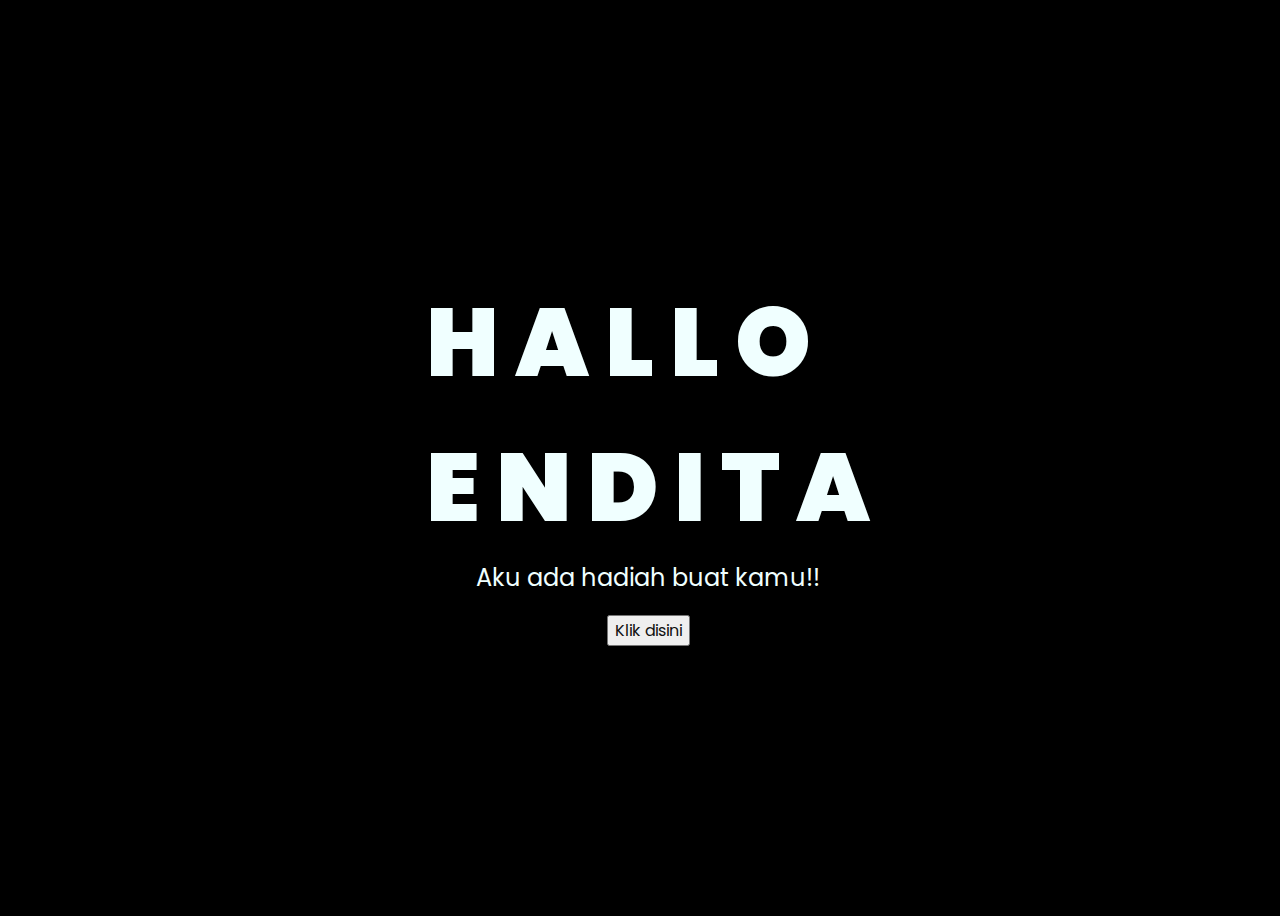
<file: index.html>
<!DOCTYPE html>
<html lang="en">
  <head>
    <meta charset="UTF-8" />
    <meta http-equiv="X-UA-Compatible" content="IE=edge" />
    <meta name="viewport" content="width=device-width, initial-scale=1.0" />
    <link rel="stylesheet" href="css/style.css" />
    <link rel="icon" href="img/flowers.png" type="image/x-icon" />
    <title>Flowers</title>
  </head>
  <body>
    <div class="greetings">
      <!-- silahkan menambah kata sesuai keinginan dengan <span>text...</span -->
      <span>H</span>
      <span>A</span>
      <span>L</span>
      <span>L</span>
      <span>O</span>
      <span> <br /></span>
      <span>E</span>
      <span>N</span>
      <span>D</span>
      <span>I</span>
      <span>T</span>
      <span>A</span>
    </div>
    <div class="description">
      <span>Aku ada hadiah buat kamu!!</span>
    </div>
    <div class="button">
      <button>
        <a href="flower.html">Klik disini</a>
      </button>
    </div>
  </body>

  <script>
    alert("Happy valentines day sayanggg!!!");
    alert("Hai sayanggggg enditaaaaa!!! Makasii udah nemenin hari hari akuu selamaa ini ya sayanggg... HIHIHI!!! JANGAN PERNAH BERUBAHH YA KAMUU TTP SAMA AKUU");
    alert("akuu bersyukurr banget punyaa kamuu sayangg, bener bener bersyukurr gausah banyak kata kata yang penting cinta nyata wkwk..");
    alert("sekali lagiii Happy valentines day sayangg...akuuu cinta kamu dari segalaa sisi hehe..intinyaa mudah mudahan kedepannya kita tetep bersama ya di valentine - valentine berikutnya...");
    alert("I LOVEEE YOUUUUUUUUUUUUUUUUUUUUUUUU");
  </script>
</html>
</file>
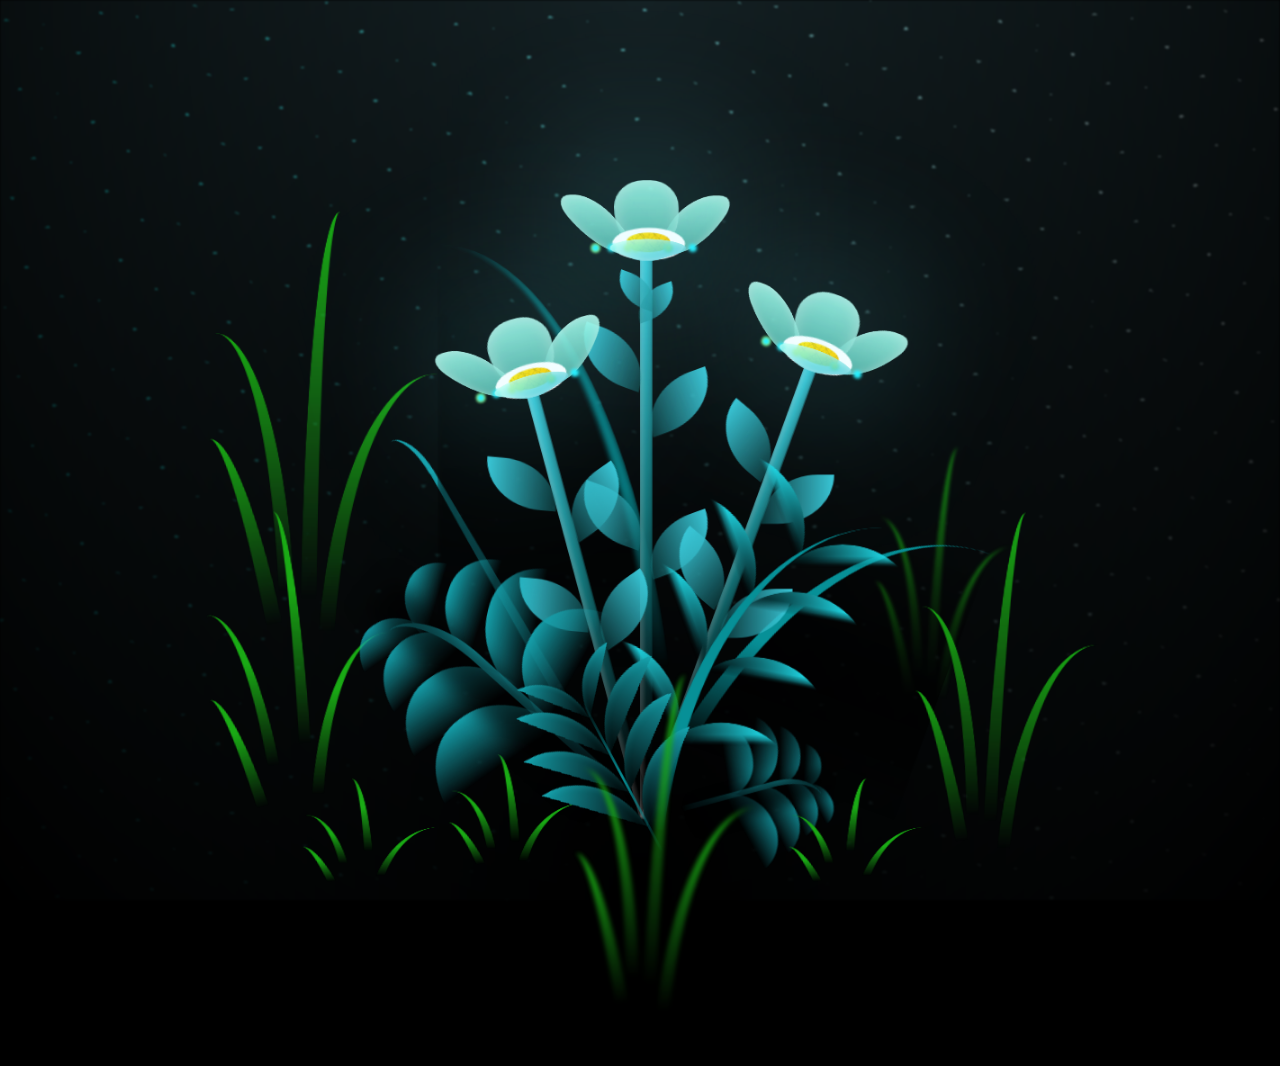
<file: flower.html>
<!DOCTYPE html>
<html lang="en">
  <head>
    <meta charset="UTF-8" />
    <meta http-equiv="X-UA-Compatible" content="IE=edge" />
    <meta name="viewport" content="width=device-width, initial-scale=1.0" />
    <link rel="stylesheet" href="css/main.css" />
    <link rel="icon" href="img/flowers.png" type="image/x-icon" />
    <title>flowers</title>
  </head>
  <body class="container">
    <!-- Pembuat code: https://codepen.io/mdusmanansari/pen/BamepLe -->
    <div class="night"></div>
    <div class="flowers">
      <div class="flower flower--1">
        <div class="flower__leafs flower__leafs--1">
          <div class="flower__leaf flower__leaf--1"></div>
          <div class="flower__leaf flower__leaf--2"></div>
          <div class="flower__leaf flower__leaf--3"></div>
          <div class="flower__leaf flower__leaf--4"></div>
          <div class="flower__white-circle"></div>

          <div class="flower__light flower__light--1"></div>
          <div class="flower__light flower__light--2"></div>
          <div class="flower__light flower__light--3"></div>
          <div class="flower__light flower__light--4"></div>
          <div class="flower__light flower__light--5"></div>
          <div class="flower__light flower__light--6"></div>
          <div class="flower__light flower__light--7"></div>
          <div class="flower__light flower__light--8"></div>
        </div>
        <div class="flower__line">
          <div class="flower__line__leaf flower__line__leaf--1"></div>
          <div class="flower__line__leaf flower__line__leaf--2"></div>
          <div class="flower__line__leaf flower__line__leaf--3"></div>
          <div class="flower__line__leaf flower__line__leaf--4"></div>
          <div class="flower__line__leaf flower__line__leaf--5"></div>
          <div class="flower__line__leaf flower__line__leaf--6"></div>
        </div>
      </div>

      <div class="flower flower--2">
        <div class="flower__leafs flower__leafs--2">
          <div class="flower__leaf flower__leaf--1"></div>
          <div class="flower__leaf flower__leaf--2"></div>
          <div class="flower__leaf flower__leaf--3"></div>
          <div class="flower__leaf flower__leaf--4"></div>
          <div class="flower__white-circle"></div>

          <div class="flower__light flower__light--1"></div>
          <div class="flower__light flower__light--2"></div>
          <div class="flower__light flower__light--3"></div>
          <div class="flower__light flower__light--4"></div>
          <div class="flower__light flower__light--5"></div>
          <div class="flower__light flower__light--6"></div>
          <div class="flower__light flower__light--7"></div>
          <div class="flower__light flower__light--8"></div>
        </div>
        <div class="flower__line">
          <div class="flower__line__leaf flower__line__leaf--1"></div>
          <div class="flower__line__leaf flower__line__leaf--2"></div>
          <div class="flower__line__leaf flower__line__leaf--3"></div>
          <div class="flower__line__leaf flower__line__leaf--4"></div>
        </div>
      </div>

      <div class="flower flower--3">
        <div class="flower__leafs flower__leafs--3">
          <div class="flower__leaf flower__leaf--1"></div>
          <div class="flower__leaf flower__leaf--2"></div>
          <div class="flower__leaf flower__leaf--3"></div>
          <div class="flower__leaf flower__leaf--4"></div>
          <div class="flower__white-circle"></div>

          <div class="flower__light flower__light--1"></div>
          <div class="flower__light flower__light--2"></div>
          <div class="flower__light flower__light--3"></div>
          <div class="flower__light flower__light--4"></div>
          <div class="flower__light flower__light--5"></div>
          <div class="flower__light flower__light--6"></div>
          <div class="flower__light flower__light--7"></div>
          <div class="flower__light flower__light--8"></div>
        </div>
        <div class="flower__line">
          <div class="flower__line__leaf flower__line__leaf--1"></div>
          <div class="flower__line__leaf flower__line__leaf--2"></div>
          <div class="flower__line__leaf flower__line__leaf--3"></div>
          <div class="flower__line__leaf flower__line__leaf--4"></div>
        </div>
      </div>

      <div class="grow-ans" style="--d: 1.2s">
        <div class="flower__g-long">
          <div class="flower__g-long__top"></div>
          <div class="flower__g-long__bottom"></div>
        </div>
      </div>

      <div class="growing-grass">
        <div class="flower__grass flower__grass--1">
          <div class="flower__grass--top"></div>
          <div class="flower__grass--bottom"></div>
          <div class="flower__grass__leaf flower__grass__leaf--1"></div>
          <div class="flower__grass__leaf flower__grass__leaf--2"></div>
          <div class="flower__grass__leaf flower__grass__leaf--3"></div>
          <div class="flower__grass__leaf flower__grass__leaf--4"></div>
          <div class="flower__grass__leaf flower__grass__leaf--5"></div>
          <div class="flower__grass__leaf flower__grass__leaf--6"></div>
          <div class="flower__grass__leaf flower__grass__leaf--7"></div>
          <div class="flower__grass__leaf flower__grass__leaf--8"></div>
          <div class="flower__grass__overlay"></div>
        </div>
      </div>

      <div class="growing-grass">
        <div class="flower__grass flower__grass--2">
          <div class="flower__grass--top"></div>
          <div class="flower__grass--bottom"></div>
          <div class="flower__grass__leaf flower__grass__leaf--1"></div>
          <div class="flower__grass__leaf flower__grass__leaf--2"></div>
          <div class="flower__grass__leaf flower__grass__leaf--3"></div>
          <div class="flower__grass__leaf flower__grass__leaf--4"></div>
          <div class="flower__grass__leaf flower__grass__leaf--5"></div>
          <div class="flower__grass__leaf flower__grass__leaf--6"></div>
          <div class="flower__grass__leaf flower__grass__leaf--7"></div>
          <div class="flower__grass__leaf flower__grass__leaf--8"></div>
          <div class="flower__grass__overlay"></div>
        </div>
      </div>

      <div class="grow-ans" style="--d: 2.4s">
        <div class="flower__g-right flower__g-right--1">
          <div class="leaf"></div>
        </div>
      </div>

      <div class="grow-ans" style="--d: 2.8s">
        <div class="flower__g-right flower__g-right--2">
          <div class="leaf"></div>
        </div>
      </div>

      <div class="grow-ans" style="--d: 2.8s">
        <div class="flower__g-front">
          <div class="flower__g-front__leaf-wrapper flower__g-front__leaf-wrapper--1">
            <div class="flower__g-front__leaf"></div>
          </div>
          <div class="flower__g-front__leaf-wrapper flower__g-front__leaf-wrapper--2">
            <div class="flower__g-front__leaf"></div>
          </div>
          <div class="flower__g-front__leaf-wrapper flower__g-front__leaf-wrapper--3">
            <div class="flower__g-front__leaf"></div>
          </div>
          <div class="flower__g-front__leaf-wrapper flower__g-front__leaf-wrapper--4">
            <div class="flower__g-front__leaf"></div>
          </div>
          <div class="flower__g-front__leaf-wrapper flower__g-front__leaf-wrapper--5">
            <div class="flower__g-front__leaf"></div>
          </div>
          <div class="flower__g-front__leaf-wrapper flower__g-front__leaf-wrapper--6">
            <div class="flower__g-front__leaf"></div>
          </div>
          <div class="flower__g-front__leaf-wrapper flower__g-front__leaf-wrapper--7">
            <div class="flower__g-front__leaf"></div>
          </div>
          <div class="flower__g-front__leaf-wrapper flower__g-front__leaf-wrapper--8">
            <div class="flower__g-front__leaf"></div>
          </div>
          <div class="flower__g-front__line"></div>
        </div>
      </div>

      <div class="grow-ans" style="--d: 3.2s">
        <div class="flower__g-fr">
          <div class="leaf"></div>
          <div class="flower__g-fr__leaf flower__g-fr__leaf--1"></div>
          <div class="flower__g-fr__leaf flower__g-fr__leaf--2"></div>
          <div class="flower__g-fr__leaf flower__g-fr__leaf--3"></div>
          <div class="flower__g-fr__leaf flower__g-fr__leaf--4"></div>
          <div class="flower__g-fr__leaf flower__g-fr__leaf--5"></div>
          <div class="flower__g-fr__leaf flower__g-fr__leaf--6"></div>
          <div class="flower__g-fr__leaf flower__g-fr__leaf--7"></div>
          <div class="flower__g-fr__leaf flower__g-fr__leaf--8"></div>
        </div>
      </div>

      <div class="long-g long-g--0">
        <div class="grow-ans" style="--d: 3s">
          <div class="leaf leaf--0"></div>
        </div>
        <div class="grow-ans" style="--d: 2.2s">
          <div class="leaf leaf--1"></div>
        </div>
        <div class="grow-ans" style="--d: 3.4s">
          <div class="leaf leaf--2"></div>
        </div>
        <div class="grow-ans" style="--d: 3.6s">
          <div class="leaf leaf--3"></div>
        </div>
      </div>

      <div class="long-g long-g--1">
        <div class="grow-ans" style="--d: 3.6s">
          <div class="leaf leaf--0"></div>
        </div>
        <div class="grow-ans" style="--d: 3.8s">
          <div class="leaf leaf--1"></div>
        </div>
        <div class="grow-ans" style="--d: 4s">
          <div class="leaf leaf--2"></div>
        </div>
        <div class="grow-ans" style="--d: 4.2s">
          <div class="leaf leaf--3"></div>
        </div>
      </div>

      <div class="long-g long-g--2">
        <div class="grow-ans" style="--d: 4s">
          <div class="leaf leaf--0"></div>
        </div>
        <div class="grow-ans" style="--d: 4.2s">
          <div class="leaf leaf--1"></div>
        </div>
        <div class="grow-ans" style="--d: 4.4s">
          <div class="leaf leaf--2"></div>
        </div>
        <div class="grow-ans" style="--d: 4.6s">
          <div class="leaf leaf--3"></div>
        </div>
      </div>

      <div class="long-g long-g--3">
        <div class="grow-ans" style="--d: 4s">
          <div class="leaf leaf--0"></div>
        </div>
        <div class="grow-ans" style="--d: 4.2s">
          <div class="leaf leaf--1"></div>
        </div>
        <div class="grow-ans" style="--d: 3s">
          <div class="leaf leaf--2"></div>
        </div>
        <div class="grow-ans" style="--d: 3.6s">
          <div class="leaf leaf--3"></div>
        </div>
      </div>

      <div class="long-g long-g--4">
        <div class="grow-ans" style="--d: 4s">
          <div class="leaf leaf--0"></div>
        </div>
        <div class="grow-ans" style="--d: 4.2s">
          <div class="leaf leaf--1"></div>
        </div>
        <div class="grow-ans" style="--d: 3s">
          <div class="leaf leaf--2"></div>
        </div>
        <div class="grow-ans" style="--d: 3.6s">
          <div class="leaf leaf--3"></div>
        </div>
      </div>

      <div class="long-g long-g--5">
        <div class="grow-ans" style="--d: 4s">
          <div class="leaf leaf--0"></div>
        </div>
        <div class="grow-ans" style="--d: 4.2s">
          <div class="leaf leaf--1"></div>
        </div>
        <div class="grow-ans" style="--d: 3s">
          <div class="leaf leaf--2"></div>
        </div>
        <div class="grow-ans" style="--d: 3.6s">
          <div class="leaf leaf--3"></div>
        </div>
      </div>

      <div class="long-g long-g--6">
        <div class="grow-ans" style="--d: 4.2s">
          <div class="leaf leaf--0"></div>
        </div>
        <div class="grow-ans" style="--d: 4.4s">
          <div class="leaf leaf--1"></div>
        </div>
        <div class="grow-ans" style="--d: 4.6s">
          <div class="leaf leaf--2"></div>
        </div>
        <div class="grow-ans" style="--d: 4.8s">
          <div class="leaf leaf--3"></div>
        </div>
      </div>

      <div class="long-g long-g--7">
        <div class="grow-ans" style="--d: 3s">
          <div class="leaf leaf--0"></div>
        </div>
        <div class="grow-ans" style="--d: 3.2s">
          <div class="leaf leaf--1"></div>
        </div>
        <div class="grow-ans" style="--d: 3.5s">
          <div class="leaf leaf--2"></div>
        </div>
        <div class="grow-ans" style="--d: 3.6s">
          <div class="leaf leaf--3"></div>
        </div>
      </div>
    </div>

    <script src="main.js"></script>
  </body>
</html>
</file>
<file: css/style.css>
@import url("https://fonts.googleapis.com/css2?family=Poppins:ital,wght@0,500;1,900&display=swap");
* {
  font-family: "Poppins", cursive;
}
body {
  color: azure;
  width: 100%;
  height: 100vh;
  display: flex;
  flex-direction: column;
  align-items: center;
  justify-content: center;
  background-color: black;
}
.greetings {
  font-size: 6rem;
  font-weight: 900;
}
.greetings > span {
  animation: glow 2.5s ease-in-out infinite;
}
@keyframes glow {
  0%,
  100% {
    color: #fff;
    text-shadow: 0 0 12px #39c6d6, 0 0 50px #39c6d6, 0 0 100px #39c6d6;
  }
  10%,
  90% {
    color: #111;
    text-shadow: none;
  }
}
.greetings > span:nth-child(2) {
  animation-delay: 0.2s;
}
.greetings > span:nth-child(3) {
  animation-delay: 0.4s;
}
.greetings > span:nth-child(4) {
  animation-delay: 0.6s;
}
.greetings > span:nth-child(5) {
  animation-delay: 0.8s;
}

.greetings > span:nth-child(7) {
  animation-delay: 1s;
}

.greetings > span:nth-child(8) {
  animation-delay: 1.2s;
}

.greetings > span:nth-child(9) {
  animation-delay: 1.4s;
}

.greetings > span:nth-child(10) {
  animation-delay: 1.6s;
}

.greetings > span:nth-child(11) {
  animation-delay: 1.8s;
}

.greetings > span:nth-child(12) {
  animation-delay: 2s;
}




.description {
  font-size: 1.5rem;
  margin-bottom: 20px;
}

.button a {
  text-decoration: none;
  font-size: 1rem;
  color: #111;
}

@media screen and (max-width: 574px) {
  .greetings {
    display: block;
    font-size: 3rem;
    font-weight: 500;
    text-align: center;
  }
  .description {
    font-size: 1rem;
  }

  .button a {
    font-size: 0.5rem;
  }
}
</file>
<file: css/main.css>
*,
*::after,
*::before {
  padding: 0;
  margin: 0;
  box-sizing: border-box;
}

:root {
  --dark-color: #000;
}

body {
  display: flex;
  align-items: flex-end;
  justify-content: center;
  min-height: 100vh;
  background-color: var(--dark-color);
  overflow: hidden;
  perspective: 1000px;
}

.night {
  position: fixed;
  left: 50%;
  top: 0;
  transform: translateX(-50%);
  width: 100%;
  height: 100%;
  filter: blur(0.1vmin);
  background-image: radial-gradient(ellipse at top, transparent 0%, var(--dark-color)), radial-gradient(ellipse at bottom, var(--dark-color), rgba(145, 233, 255, 0.2)), repeating-linear-gradient(220deg, rgb(0, 0, 0) 0px, rgb(0, 0, 0) 19px, transparent 19px, transparent 22px), repeating-linear-gradient(189deg, rgb(0, 0, 0) 0px, rgb(0, 0, 0) 19px, transparent 19px, transparent 22px), repeating-linear-gradient(148deg, rgb(0, 0, 0) 0px, rgb(0, 0, 0) 19px, transparent 19px, transparent 22px), linear-gradient(90deg, rgb(0, 255, 250), rgb(240, 240, 240));
}

.flowers {
  position: relative;
  transform: scale(0.9);
}

.flower {
  position: absolute;
  bottom: 10vmin;
  transform-origin: bottom center;
  z-index: 10;
  --fl-speed: 0.8s;
}
.flower--1 {
  -webkit-animation: moving-flower-1 4s linear infinite;
          animation: moving-flower-1 4s linear infinite;
}
.flower--1 .flower__line {
  height: 70vmin;
  -webkit-animation-delay: 0.3s;
          animation-delay: 0.3s;
}
.flower--1 .flower__line__leaf--1 {
  -webkit-animation: blooming-leaf-right var(--fl-speed) 1.6s backwards;
          animation: blooming-leaf-right var(--fl-speed) 1.6s backwards;
}
.flower--1 .flower__line__leaf--2 {
  -webkit-animation: blooming-leaf-right var(--fl-speed) 1.4s backwards;
          animation: blooming-leaf-right var(--fl-speed) 1.4s backwards;
}
.flower--1 .flower__line__leaf--3 {
  -webkit-animation: blooming-leaf-left var(--fl-speed) 1.2s backwards;
          animation: blooming-leaf-left var(--fl-speed) 1.2s backwards;
}
.flower--1 .flower__line__leaf--4 {
  -webkit-animation: blooming-leaf-left var(--fl-speed) 1s backwards;
          animation: blooming-leaf-left var(--fl-speed) 1s backwards;
}
.flower--1 .flower__line__leaf--5 {
  -webkit-animation: blooming-leaf-right var(--fl-speed) 1.8s backwards;
          animation: blooming-leaf-right var(--fl-speed) 1.8s backwards;
}
.flower--1 .flower__line__leaf--6 {
  -webkit-animation: blooming-leaf-left var(--fl-speed) 2s backwards;
          animation: blooming-leaf-left var(--fl-speed) 2s backwards;
}
.flower--2 {
  left: 50%;
  transform: rotate(20deg);
  -webkit-animation: moving-flower-2 4s linear infinite;
          animation: moving-flower-2 4s linear infinite;
}
.flower--2 .flower__line {
  height: 60vmin;
  -webkit-animation-delay: 0.6s;
          animation-delay: 0.6s;
}
.flower--2 .flower__line__leaf--1 {
  -webkit-animation: blooming-leaf-right var(--fl-speed) 1.9s backwards;
          animation: blooming-leaf-right var(--fl-speed) 1.9s backwards;
}
.flower--2 .flower__line__leaf--2 {
  -webkit-animation: blooming-leaf-right var(--fl-speed) 1.7s backwards;
          animation: blooming-leaf-right var(--fl-speed) 1.7s backwards;
}
.flower--2 .flower__line__leaf--3 {
  -webkit-animation: blooming-leaf-left var(--fl-speed) 1.5s backwards;
          animation: blooming-leaf-left var(--fl-speed) 1.5s backwards;
}
.flower--2 .flower__line__leaf--4 {
  -webkit-animation: blooming-leaf-left var(--fl-speed) 1.3s backwards;
          animation: blooming-leaf-left var(--fl-speed) 1.3s backwards;
}
.flower--3 {
  left: 50%;
  transform: rotate(-15deg);
  -webkit-animation: moving-flower-3 4s linear infinite;
          animation: moving-flower-3 4s linear infinite;
}
.flower--3 .flower__line {
  -webkit-animation-delay: 0.9s;
          animation-delay: 0.9s;
}
.flower--3 .flower__line__leaf--1 {
  -webkit-animation: blooming-leaf-right var(--fl-speed) 2.5s backwards;
          animation: blooming-leaf-right var(--fl-speed) 2.5s backwards;
}
.flower--3 .flower__line__leaf--2 {
  -webkit-animation: blooming-leaf-right var(--fl-speed) 2.3s backwards;
          animation: blooming-leaf-right var(--fl-speed) 2.3s backwards;
}
.flower--3 .flower__line__leaf--3 {
  -webkit-animation: blooming-leaf-left var(--fl-speed) 2.1s backwards;
          animation: blooming-leaf-left var(--fl-speed) 2.1s backwards;
}
.flower--3 .flower__line__leaf--4 {
  -webkit-animation: blooming-leaf-left var(--fl-speed) 1.9s backwards;
          animation: blooming-leaf-left var(--fl-speed) 1.9s backwards;
}
.flower__leafs {
  position: relative;
  -webkit-animation: blooming-flower 2s backwards;
          animation: blooming-flower 2s backwards;
}
.flower__leafs--1 {
  -webkit-animation-delay: 1.1s;
          animation-delay: 1.1s;
}
.flower__leafs--2 {
  -webkit-animation-delay: 1.4s;
          animation-delay: 1.4s;
}
.flower__leafs--3 {
  -webkit-animation-delay: 1.7s;
          animation-delay: 1.7s;
}
.flower__leafs::after {
  content: "";
  position: absolute;
  left: 0;
  top: 0;
  transform: translate(-50%, -100%);
  width: 8vmin;
  height: 8vmin;
  background-color: #6bf0ff;
  filter: blur(10vmin);
}
.flower__leaf {
  position: absolute;
  bottom: 0;
  left: 50%;
  width: 8vmin;
  height: 11vmin;
  border-radius: 51% 49% 47% 53%/44% 45% 55% 69%;
  background-color: #a7ffee;
  background-image: linear-gradient(to top, #54b8aa, #a7ffee);
  transform-origin: bottom center;
  opacity: 0.9;
  box-shadow: inset 0 0 2vmin rgba(255, 255, 255, 0.5);
}
.flower__leaf--1 {
  transform: translate(-10%, 1%) rotateY(40deg) rotateX(-50deg);
}
.flower__leaf--2 {
  transform: translate(-50%, -4%) rotateX(40deg);
}
.flower__leaf--3 {
  transform: translate(-90%, 0%) rotateY(45deg) rotateX(50deg);
}
.flower__leaf--4 {
  width: 8vmin;
  height: 8vmin;
  transform-origin: bottom left;
  border-radius: 4vmin 10vmin 4vmin 4vmin;
  transform: translate(0%, 18%) rotateX(70deg) rotate(-43deg);
  background-image: linear-gradient(to top, #39c6d6, #a7ffee);
  z-index: 1;
  opacity: 0.8;
}
.flower__white-circle {
  position: absolute;
  left: -3.5vmin;
  top: -3vmin;
  width: 9vmin;
  height: 4vmin;
  border-radius: 50%;
  background-color: #fff;
}
.flower__white-circle::after {
  content: "";
  position: absolute;
  left: 50%;
  top: 45%;
  transform: translate(-50%, -50%);
  width: 60%;
  height: 60%;
  border-radius: inherit;
  background-image: repeating-linear-gradient(135deg, rgba(0, 0, 0, 0.03) 0px, rgba(0, 0, 0, 0.03) 1px, transparent 1px, transparent 12px), repeating-linear-gradient(45deg, rgba(0, 0, 0, 0.03) 0px, rgba(0, 0, 0, 0.03) 1px, transparent 1px, transparent 12px), repeating-linear-gradient(67.5deg, rgba(0, 0, 0, 0.03) 0px, rgba(0, 0, 0, 0.03) 1px, transparent 1px, transparent 12px), repeating-linear-gradient(135deg, rgba(0, 0, 0, 0.03) 0px, rgba(0, 0, 0, 0.03) 1px, transparent 1px, transparent 12px), repeating-linear-gradient(45deg, rgba(0, 0, 0, 0.03) 0px, rgba(0, 0, 0, 0.03) 1px, transparent 1px, transparent 12px), repeating-linear-gradient(112.5deg, rgba(0, 0, 0, 0.03) 0px, rgba(0, 0, 0, 0.03) 1px, transparent 1px, transparent 12px), repeating-linear-gradient(112.5deg, rgba(0, 0, 0, 0.03) 0px, rgba(0, 0, 0, 0.03) 1px, transparent 1px, transparent 12px), repeating-linear-gradient(45deg, rgba(0, 0, 0, 0.03) 0px, rgba(0, 0, 0, 0.03) 1px, transparent 1px, transparent 12px), repeating-linear-gradient(22.5deg, rgba(0, 0, 0, 0.03) 0px, rgba(0, 0, 0, 0.03) 1px, transparent 1px, transparent 12px), repeating-linear-gradient(45deg, rgba(0, 0, 0, 0.03) 0px, rgba(0, 0, 0, 0.03) 1px, transparent 1px, transparent 12px), repeating-linear-gradient(22.5deg, rgba(0, 0, 0, 0.03) 0px, rgba(0, 0, 0, 0.03) 1px, transparent 1px, transparent 12px), repeating-linear-gradient(135deg, rgba(0, 0, 0, 0.03) 0px, rgba(0, 0, 0, 0.03) 1px, transparent 1px, transparent 12px), repeating-linear-gradient(157.5deg, rgba(0, 0, 0, 0.03) 0px, rgba(0, 0, 0, 0.03) 1px, transparent 1px, transparent 12px), repeating-linear-gradient(67.5deg, rgba(0, 0, 0, 0.03) 0px, rgba(0, 0, 0, 0.03) 1px, transparent 1px, transparent 12px), repeating-linear-gradient(67.5deg, rgba(0, 0, 0, 0.03) 0px, rgba(0, 0, 0, 0.03) 1px, transparent 1px, transparent 12px), linear-gradient(90deg, rgb(255, 235, 18), rgb(255, 206, 0));
}
.flower__line {
  height: 55vmin;
  width: 1.5vmin;
  background-image: linear-gradient(to left, rgba(0, 0, 0, 0.2), transparent, rgba(255, 255, 255, 0.2)), linear-gradient(to top, transparent 10%, #14757a, #39c6d6);
  box-shadow: inset 0 0 2px rgba(0, 0, 0, 0.5);
  -webkit-animation: grow-flower-tree 4s backwards;
          animation: grow-flower-tree 4s backwards;
}
.flower__line__leaf {
  --w: 7vmin;
  --h: calc(var(--w) + 2vmin);
  position: absolute;
  top: 20%;
  left: 90%;
  width: var(--w);
  height: var(--h);
  border-top-right-radius: var(--h);
  border-bottom-left-radius: var(--h);
  background-image: linear-gradient(to top, rgba(20, 117, 122, 0.4), #39c6d6);
}
.flower__line__leaf--1 {
  transform: rotate(70deg) rotateY(30deg);
}
.flower__line__leaf--2 {
  top: 45%;
  transform: rotate(70deg) rotateY(30deg);
}
.flower__line__leaf--3, .flower__line__leaf--4, .flower__line__leaf--6 {
  border-top-right-radius: 0;
  border-bottom-left-radius: 0;
  border-top-left-radius: var(--h);
  border-bottom-right-radius: var(--h);
  left: -460%;
  top: 12%;
  transform: rotate(-70deg) rotateY(30deg);
}
.flower__line__leaf--4 {
  top: 40%;
}
.flower__line__leaf--5 {
  top: 0;
  transform-origin: left;
  transform: rotate(70deg) rotateY(30deg) scale(0.6);
}
.flower__line__leaf--6 {
  top: -2%;
  left: -450%;
  transform-origin: right;
  transform: rotate(-70deg) rotateY(30deg) scale(0.6);
}
.flower__light {
  position: absolute;
  bottom: 0vmin;
  width: 1vmin;
  height: 1vmin;
  background-color: rgb(255, 251, 0);
  border-radius: 50%;
  filter: blur(0.2vmin);
  -webkit-animation: light-ans 4s linear infinite backwards;
          animation: light-ans 4s linear infinite backwards;
}
.flower__light:nth-child(odd) {
  background-color: #23f0ff;
}
.flower__light--1 {
  left: -2vmin;
  -webkit-animation-delay: 1s;
          animation-delay: 1s;
}
.flower__light--2 {
  left: 3vmin;
  -webkit-animation-delay: 0.5s;
          animation-delay: 0.5s;
}
.flower__light--3 {
  left: -6vmin;
  -webkit-animation-delay: 0.3s;
          animation-delay: 0.3s;
}
.flower__light--4 {
  left: 6vmin;
  -webkit-animation-delay: 0.9s;
          animation-delay: 0.9s;
}
.flower__light--5 {
  left: -1vmin;
  -webkit-animation-delay: 1.5s;
          animation-delay: 1.5s;
}
.flower__light--6 {
  left: -4vmin;
  -webkit-animation-delay: 3s;
          animation-delay: 3s;
}
.flower__light--7 {
  left: 3vmin;
  -webkit-animation-delay: 2s;
          animation-delay: 2s;
}
.flower__light--8 {
  left: -6vmin;
  -webkit-animation-delay: 3.5s;
          animation-delay: 3.5s;
}
.flower__grass {
  --c: #159faa;
  --line-w: 1.5vmin;
  position: absolute;
  bottom: 12vmin;
  left: -7vmin;
  display: flex;
  flex-direction: column;
  align-items: flex-end;
  z-index: 20;
  transform-origin: bottom center;
  transform: rotate(-48deg) rotateY(40deg);
}
.flower__grass--1 {
  -webkit-animation: moving-grass 2s linear infinite;
          animation: moving-grass 2s linear infinite;
}
.flower__grass--2 {
  left: 2vmin;
  bottom: 10vmin;
  transform: scale(0.5) rotate(75deg) rotateX(10deg) rotateY(-200deg);
  opacity: 0.8;
  z-index: 0;
  -webkit-animation: moving-grass--2 1.5s linear infinite;
          animation: moving-grass--2 1.5s linear infinite;
}
.flower__grass--top {
  width: 7vmin;
  height: 10vmin;
  border-top-right-radius: 100%;
  border-right: var(--line-w) solid var(--c);
  transform-origin: bottom center;
  transform: rotate(-2deg);
}
.flower__grass--bottom {
  margin-top: -2px;
  width: var(--line-w);
  height: 25vmin;
  background-image: linear-gradient(to top, transparent, var(--c));
}
.flower__grass__leaf {
  --size: 10vmin;
  position: absolute;
  width: calc(var(--size) * 2.1);
  height: var(--size);
  border-top-left-radius: var(--size);
  border-top-right-radius: var(--size);
  background-image: linear-gradient(to top, transparent, transparent 30%, var(--c));
  z-index: 100;
}
.flower__grass__leaf--1 {
  top: -6%;
  left: 30%;
  --size: 6vmin;
  transform: rotate(-20deg);
  -webkit-animation: growing-grass-ans--1 2s 2.6s backwards;
          animation: growing-grass-ans--1 2s 2.6s backwards;
}
@-webkit-keyframes growing-grass-ans--1 {
  0% {
    transform-origin: bottom left;
    transform: rotate(-20deg) scale(0);
  }
}
@keyframes growing-grass-ans--1 {
  0% {
    transform-origin: bottom left;
    transform: rotate(-20deg) scale(0);
  }
}
.flower__grass__leaf--2 {
  top: -5%;
  left: -110%;
  --size: 6vmin;
  transform: rotate(10deg);
  -webkit-animation: growing-grass-ans--2 2s 2.4s linear backwards;
          animation: growing-grass-ans--2 2s 2.4s linear backwards;
}
@-webkit-keyframes growing-grass-ans--2 {
  0% {
    transform-origin: bottom right;
    transform: rotate(10deg) scale(0);
  }
}
@keyframes growing-grass-ans--2 {
  0% {
    transform-origin: bottom right;
    transform: rotate(10deg) scale(0);
  }
}
.flower__grass__leaf--3 {
  top: 5%;
  left: 60%;
  --size: 8vmin;
  transform: rotate(-18deg) rotateX(-20deg);
  -webkit-animation: growing-grass-ans--3 2s 2.2s linear backwards;
          animation: growing-grass-ans--3 2s 2.2s linear backwards;
}
@-webkit-keyframes growing-grass-ans--3 {
  0% {
    transform-origin: bottom left;
    transform: rotate(-18deg) rotateX(-20deg) scale(0);
  }
}
@keyframes growing-grass-ans--3 {
  0% {
    transform-origin: bottom left;
    transform: rotate(-18deg) rotateX(-20deg) scale(0);
  }
}
.flower__grass__leaf--4 {
  top: 6%;
  left: -135%;
  --size: 8vmin;
  transform: rotate(2deg);
  -webkit-animation: growing-grass-ans--4 2s 2s linear backwards;
          animation: growing-grass-ans--4 2s 2s linear backwards;
}
@-webkit-keyframes growing-grass-ans--4 {
  0% {
    transform-origin: bottom right;
    transform: rotate(2deg) scale(0);
  }
}
@keyframes growing-grass-ans--4 {
  0% {
    transform-origin: bottom right;
    transform: rotate(2deg) scale(0);
  }
}
.flower__grass__leaf--5 {
  top: 20%;
  left: 60%;
  --size: 10vmin;
  transform: rotate(-24deg) rotateX(-20deg);
  -webkit-animation: growing-grass-ans--5 2s 1.8s linear backwards;
          animation: growing-grass-ans--5 2s 1.8s linear backwards;
}
@-webkit-keyframes growing-grass-ans--5 {
  0% {
    transform-origin: bottom left;
    transform: rotate(-24deg) rotateX(-20deg) scale(0);
  }
}
@keyframes growing-grass-ans--5 {
  0% {
    transform-origin: bottom left;
    transform: rotate(-24deg) rotateX(-20deg) scale(0);
  }
}
.flower__grass__leaf--6 {
  top: 22%;
  left: -180%;
  --size: 10vmin;
  transform: rotate(10deg);
  -webkit-animation: growing-grass-ans--6 2s 1.6s linear backwards;
          animation: growing-grass-ans--6 2s 1.6s linear backwards;
}
@-webkit-keyframes growing-grass-ans--6 {
  0% {
    transform-origin: bottom right;
    transform: rotate(10deg) scale(0);
  }
}
@keyframes growing-grass-ans--6 {
  0% {
    transform-origin: bottom right;
    transform: rotate(10deg) scale(0);
  }
}
.flower__grass__leaf--7 {
  top: 39%;
  left: 70%;
  --size: 10vmin;
  transform: rotate(-10deg);
  -webkit-animation: growing-grass-ans--7 2s 1.4s linear backwards;
          animation: growing-grass-ans--7 2s 1.4s linear backwards;
}
@-webkit-keyframes growing-grass-ans--7 {
  0% {
    transform-origin: bottom left;
    transform: rotate(-10deg) scale(0);
  }
}
@keyframes growing-grass-ans--7 {
  0% {
    transform-origin: bottom left;
    transform: rotate(-10deg) scale(0);
  }
}
.flower__grass__leaf--8 {
  top: 40%;
  left: -215%;
  --size: 11vmin;
  transform: rotate(10deg);
  -webkit-animation: growing-grass-ans--8 2s 1.2s linear backwards;
          animation: growing-grass-ans--8 2s 1.2s linear backwards;
}
@-webkit-keyframes growing-grass-ans--8 {
  0% {
    transform-origin: bottom right;
    transform: rotate(10deg) scale(0);
  }
}
@keyframes growing-grass-ans--8 {
  0% {
    transform-origin: bottom right;
    transform: rotate(10deg) scale(0);
  }
}
.flower__grass__overlay {
  position: absolute;
  top: -10%;
  right: 0%;
  width: 100%;
  height: 100%;
  background-color: rgba(0, 0, 0, 0.6);
  filter: blur(1.5vmin);
  z-index: 100;
}
.flower__g-long {
  --w: 2vmin;
  --h: 6vmin;
  --c: #159faa;
  position: absolute;
  bottom: 10vmin;
  left: -3vmin;
  transform-origin: bottom center;
  transform: rotate(-30deg) rotateY(-20deg);
  display: flex;
  flex-direction: column;
  align-items: flex-end;
  -webkit-animation: flower-g-long-ans 3s linear infinite;
          animation: flower-g-long-ans 3s linear infinite;
}
@-webkit-keyframes flower-g-long-ans {
  0%, 100% {
    transform: rotate(-30deg) rotateY(-20deg);
  }
  50% {
    transform: rotate(-32deg) rotateY(-20deg);
  }
}
@keyframes flower-g-long-ans {
  0%, 100% {
    transform: rotate(-30deg) rotateY(-20deg);
  }
  50% {
    transform: rotate(-32deg) rotateY(-20deg);
  }
}
.flower__g-long__top {
  top: calc(var(--h) * -1);
  width: calc(var(--w) + 1vmin);
  height: var(--h);
  border-top-right-radius: 100%;
  border-right: 0.7vmin solid var(--c);
  transform: translate(-0.7vmin, 1vmin);
}
.flower__g-long__bottom {
  width: var(--w);
  height: 50vmin;
  transform-origin: bottom center;
  background-image: linear-gradient(to top, transparent 30%, var(--c));
  box-shadow: inset 0 0 2px rgba(0, 0, 0, 0.5);
  -webkit-clip-path: polygon(35% 0, 65% 1%, 100% 100%, 0% 100%);
          clip-path: polygon(35% 0, 65% 1%, 100% 100%, 0% 100%);
}
.flower__g-right {
  position: absolute;
  bottom: 6vmin;
  left: -2vmin;
  transform-origin: bottom left;
  transform: rotate(20deg);
}
.flower__g-right .leaf {
  width: 30vmin;
  height: 50vmin;
  border-top-left-radius: 100%;
  border-left: 2vmin solid #079097;
  background-image: linear-gradient(to bottom, transparent, var(--dark-color) 60%);
  -webkit-mask-image: linear-gradient(to top, transparent 30%, #079097 60%);
}
.flower__g-right--1 {
  -webkit-animation: flower-g-right-ans 2.5s linear infinite;
          animation: flower-g-right-ans 2.5s linear infinite;
}
.flower__g-right--2 {
  left: 5vmin;
  transform: rotateY(-180deg);
  -webkit-animation: flower-g-right-ans--2 3s linear infinite;
          animation: flower-g-right-ans--2 3s linear infinite;
}
.flower__g-right--2 .leaf {
  height: 75vmin;
  filter: blur(0.3vmin);
  opacity: 0.8;
}
@-webkit-keyframes flower-g-right-ans {
  0%, 100% {
    transform: rotate(20deg);
  }
  50% {
    transform: rotate(24deg) rotateX(-20deg);
  }
}
@keyframes flower-g-right-ans {
  0%, 100% {
    transform: rotate(20deg);
  }
  50% {
    transform: rotate(24deg) rotateX(-20deg);
  }
}
@-webkit-keyframes flower-g-right-ans--2 {
  0%, 100% {
    transform: rotateY(-180deg) rotate(0deg) rotateX(-20deg);
  }
  50% {
    transform: rotateY(-180deg) rotate(6deg) rotateX(-20deg);
  }
}
@keyframes flower-g-right-ans--2 {
  0%, 100% {
    transform: rotateY(-180deg) rotate(0deg) rotateX(-20deg);
  }
  50% {
    transform: rotateY(-180deg) rotate(6deg) rotateX(-20deg);
  }
}
.flower__g-front {
  position: absolute;
  bottom: 6vmin;
  left: 2.5vmin;
  z-index: 100;
  transform-origin: bottom center;
  transform: rotate(-28deg) rotateY(30deg) scale(1.04);
  -webkit-animation: flower__g-front-ans 2s linear infinite;
          animation: flower__g-front-ans 2s linear infinite;
}
@-webkit-keyframes flower__g-front-ans {
  0%, 100% {
    transform: rotate(-28deg) rotateY(30deg) scale(1.04);
  }
  50% {
    transform: rotate(-35deg) rotateY(40deg) scale(1.04);
  }
}
@keyframes flower__g-front-ans {
  0%, 100% {
    transform: rotate(-28deg) rotateY(30deg) scale(1.04);
  }
  50% {
    transform: rotate(-35deg) rotateY(40deg) scale(1.04);
  }
}
.flower__g-front__line {
  width: 0.3vmin;
  height: 20vmin;
  background-image: linear-gradient(to top, transparent, #079097, transparent 100%);
  position: relative;
}
.flower__g-front__leaf-wrapper {
  position: absolute;
  top: 0;
  left: 0;
  transform-origin: bottom left;
  transform: rotate(10deg);
}
.flower__g-front__leaf-wrapper:nth-child(even) {
  left: 0vmin;
  transform: rotateY(-180deg) rotate(5deg);
  -webkit-animation: flower__g-front__leaf-left-ans 1s ease-in backwards;
          animation: flower__g-front__leaf-left-ans 1s ease-in backwards;
}
.flower__g-front__leaf-wrapper:nth-child(odd) {
  -webkit-animation: flower__g-front__leaf-ans 1s ease-in backwards;
          animation: flower__g-front__leaf-ans 1s ease-in backwards;
}
.flower__g-front__leaf-wrapper--1 {
  top: -8vmin;
  transform: scale(0.7);
  -webkit-animation: flower__g-front__leaf-ans 1s 5.5s ease-in backwards !important;
          animation: flower__g-front__leaf-ans 1s 5.5s ease-in backwards !important;
}
.flower__g-front__leaf-wrapper--2 {
  top: -8vmin;
  transform: rotateY(-180deg) scale(0.7) !important;
  -webkit-animation: flower__g-front__leaf-left-ans-2 1s 4.6s ease-in backwards !important;
          animation: flower__g-front__leaf-left-ans-2 1s 4.6s ease-in backwards !important;
}
.flower__g-front__leaf-wrapper--3 {
  top: -3vmin;
  -webkit-animation: flower__g-front__leaf-ans 1s 4.6s ease-in backwards;
          animation: flower__g-front__leaf-ans 1s 4.6s ease-in backwards;
}
.flower__g-front__leaf-wrapper--4 {
  top: -3vmin;
  transform: rotateY(-180deg) scale(0.9) !important;
  -webkit-animation: flower__g-front__leaf-left-ans-2 1s 4.6s ease-in backwards !important;
          animation: flower__g-front__leaf-left-ans-2 1s 4.6s ease-in backwards !important;
}
@-webkit-keyframes flower__g-front__leaf-left-ans-2 {
  0% {
    transform: rotateY(-180deg) scale(0);
  }
}
@keyframes flower__g-front__leaf-left-ans-2 {
  0% {
    transform: rotateY(-180deg) scale(0);
  }
}
.flower__g-front__leaf-wrapper--5, .flower__g-front__leaf-wrapper--6 {
  top: 2vmin;
}
.flower__g-front__leaf-wrapper--7, .flower__g-front__leaf-wrapper--8 {
  top: 6.5vmin;
}
.flower__g-front__leaf-wrapper--2 {
  -webkit-animation-delay: 5.2s !important;
          animation-delay: 5.2s !important;
}
.flower__g-front__leaf-wrapper--3 {
  -webkit-animation-delay: 4.9s !important;
          animation-delay: 4.9s !important;
}
.flower__g-front__leaf-wrapper--5 {
  -webkit-animation-delay: 4.3s !important;
          animation-delay: 4.3s !important;
}
.flower__g-front__leaf-wrapper--6 {
  -webkit-animation-delay: 4.1s !important;
          animation-delay: 4.1s !important;
}
.flower__g-front__leaf-wrapper--7 {
  -webkit-animation-delay: 3.8s !important;
          animation-delay: 3.8s !important;
}
.flower__g-front__leaf-wrapper--8 {
  -webkit-animation-delay: 3.5s !important;
          animation-delay: 3.5s !important;
}
@-webkit-keyframes flower__g-front__leaf-ans {
  0% {
    transform: rotate(10deg) scale(0);
  }
}
@keyframes flower__g-front__leaf-ans {
  0% {
    transform: rotate(10deg) scale(0);
  }
}
@-webkit-keyframes flower__g-front__leaf-left-ans {
  0% {
    transform: rotateY(-180deg) rotate(5deg) scale(0);
  }
}
@keyframes flower__g-front__leaf-left-ans {
  0% {
    transform: rotateY(-180deg) rotate(5deg) scale(0);
  }
}
.flower__g-front__leaf {
  width: 10vmin;
  height: 10vmin;
  border-radius: 100% 0% 0% 100%/100% 100% 0% 0%;
  box-shadow: inset 0 2px 1vmin hsla(184deg, 97%, 58%, 0.2);
  background-image: linear-gradient(to bottom left, transparent, var(--dark-color)), linear-gradient(to bottom right, #159faa 50%, transparent 50%, transparent);
  -webkit-mask-image: linear-gradient(to bottom right, #159faa 50%, transparent 50%, transparent);
  mask-image: linear-gradient(to bottom right, #159faa 50%, transparent 50%, transparent);
}
.flower__g-fr {
  position: absolute;
  bottom: -4vmin;
  left: vmin;
  transform-origin: bottom left;
  z-index: 10;
  -webkit-animation: flower__g-fr-ans 2s linear infinite;
          animation: flower__g-fr-ans 2s linear infinite;
}
@-webkit-keyframes flower__g-fr-ans {
  0%, 100% {
    transform: rotate(2deg);
  }
  50% {
    transform: rotate(4deg);
  }
}
@keyframes flower__g-fr-ans {
  0%, 100% {
    transform: rotate(2deg);
  }
  50% {
    transform: rotate(4deg);
  }
}
.flower__g-fr .leaf {
  width: 30vmin;
  height: 50vmin;
  border-top-left-radius: 100%;
  border-left: 2vmin solid #079097;
  -webkit-mask-image: linear-gradient(to top, transparent 25%, #079097 50%);
  position: relative;
  z-index: 1;
}
.flower__g-fr__leaf {
  position: absolute;
  top: 0;
  left: 0;
  width: 10vmin;
  height: 10vmin;
  border-radius: 100% 0% 0% 100%/100% 100% 0% 0%;
  box-shadow: inset 0 2px 1vmin hsla(184deg, 97%, 58%, 0.2);
  background-image: linear-gradient(to bottom left, transparent, var(--dark-color) 98%), linear-gradient(to bottom right, #23f0ff 45%, transparent 50%, transparent);
  -webkit-mask-image: linear-gradient(135deg, #159faa 40%, transparent 50%, transparent);
}
.flower__g-fr__leaf--1 {
  left: 20vmin;
  transform: rotate(45deg);
  -webkit-animation: flower__g-fr-leaft-ans-1 0.5s 5.2s linear backwards;
          animation: flower__g-fr-leaft-ans-1 0.5s 5.2s linear backwards;
}
@-webkit-keyframes flower__g-fr-leaft-ans-1 {
  0% {
    transform-origin: left;
    transform: rotate(45deg) scale(0);
  }
}
@keyframes flower__g-fr-leaft-ans-1 {
  0% {
    transform-origin: left;
    transform: rotate(45deg) scale(0);
  }
}
.flower__g-fr__leaf--2 {
  left: 12vmin;
  top: -7vmin;
  transform: rotate(25deg) rotateY(-180deg);
  -webkit-animation: flower__g-fr-leaft-ans-6 0.5s 5s linear backwards;
          animation: flower__g-fr-leaft-ans-6 0.5s 5s linear backwards;
}
.flower__g-fr__leaf--3 {
  left: 15vmin;
  top: 6vmin;
  transform: rotate(55deg);
  -webkit-animation: flower__g-fr-leaft-ans-5 0.5s 4.8s linear backwards;
          animation: flower__g-fr-leaft-ans-5 0.5s 4.8s linear backwards;
}
.flower__g-fr__leaf--4 {
  left: 6vmin;
  top: -2vmin;
  transform: rotate(25deg) rotateY(-180deg);
  -webkit-animation: flower__g-fr-leaft-ans-6 0.5s 4.6s linear backwards;
          animation: flower__g-fr-leaft-ans-6 0.5s 4.6s linear backwards;
}
.flower__g-fr__leaf--5 {
  left: 10vmin;
  top: 14vmin;
  transform: rotate(55deg);
  -webkit-animation: flower__g-fr-leaft-ans-5 0.5s 4.4s linear backwards;
          animation: flower__g-fr-leaft-ans-5 0.5s 4.4s linear backwards;
}
@-webkit-keyframes flower__g-fr-leaft-ans-5 {
  0% {
    transform-origin: left;
    transform: rotate(55deg) scale(0);
  }
}
@keyframes flower__g-fr-leaft-ans-5 {
  0% {
    transform-origin: left;
    transform: rotate(55deg) scale(0);
  }
}
.flower__g-fr__leaf--6 {
  left: 0vmin;
  top: 6vmin;
  transform: rotate(25deg) rotateY(-180deg);
  -webkit-animation: flower__g-fr-leaft-ans-6 0.5s 4.2s linear backwards;
          animation: flower__g-fr-leaft-ans-6 0.5s 4.2s linear backwards;
}
@-webkit-keyframes flower__g-fr-leaft-ans-6 {
  0% {
    transform-origin: right;
    transform: rotate(25deg) rotateY(-180deg) scale(0);
  }
}
@keyframes flower__g-fr-leaft-ans-6 {
  0% {
    transform-origin: right;
    transform: rotate(25deg) rotateY(-180deg) scale(0);
  }
}
.flower__g-fr__leaf--7 {
  left: 5vmin;
  top: 22vmin;
  transform: rotate(45deg);
  -webkit-animation: flower__g-fr-leaft-ans-7 0.5s 4s linear backwards;
          animation: flower__g-fr-leaft-ans-7 0.5s 4s linear backwards;
}
@-webkit-keyframes flower__g-fr-leaft-ans-7 {
  0% {
    transform-origin: left;
    transform: rotate(45deg) scale(0);
  }
}
@keyframes flower__g-fr-leaft-ans-7 {
  0% {
    transform-origin: left;
    transform: rotate(45deg) scale(0);
  }
}
.flower__g-fr__leaf--8 {
  left: -4vmin;
  top: 15vmin;
  transform: rotate(15deg) rotateY(-180deg);
  -webkit-animation: flower__g-fr-leaft-ans-8 0.5s 3.8s linear backwards;
          animation: flower__g-fr-leaft-ans-8 0.5s 3.8s linear backwards;
}
@-webkit-keyframes flower__g-fr-leaft-ans-8 {
  0% {
    transform-origin: right;
    transform: rotate(15deg) rotateY(-180deg) scale(0);
  }
}
@keyframes flower__g-fr-leaft-ans-8 {
  0% {
    transform-origin: right;
    transform: rotate(15deg) rotateY(-180deg) scale(0);
  }
}

.long-g {
  position: absolute;
  bottom: 25vmin;
  left: -42vmin;
  transform-origin: bottom left;
}
.long-g--1 {
  bottom: 0vmin;
  transform: scale(0.8) rotate(-5deg);
}
.long-g--1 .leaf {
  -webkit-mask-image: linear-gradient(to top, transparent 40%, #079097 80%) !important;
}
.long-g--1 .leaf--1 {
  --w: 5vmin;
  --h: 60vmin;
  left: -2vmin;
  transform: rotate(3deg) rotateY(-180deg);
}
.long-g--2, .long-g--3 {
  bottom: -3vmin;
  left: -35vmin;
  transform-origin: center;
  transform: scale(0.6) rotateX(60deg);
}
.long-g--2 .leaf, .long-g--3 .leaf {
  -webkit-mask-image: linear-gradient(to top, transparent 50%, #079097 80%) !important;
}
.long-g--2 .leaf--1, .long-g--3 .leaf--1 {
  left: -1vmin;
  transform: rotateY(-180deg);
}
.long-g--3 {
  left: -17vmin;
  bottom: 0vmin;
}
.long-g--3 .leaf {
  -webkit-mask-image: linear-gradient(to top, transparent 40%, #079097 80%) !important;
}
.long-g--4 {
  left: 25vmin;
  bottom: -3vmin;
  transform-origin: center;
  transform: scale(0.6) rotateX(60deg);
}
.long-g--4 .leaf {
  -webkit-mask-image: linear-gradient(to top, transparent 50%, #079097 80%) !important;
}
.long-g--5 {
  left: 42vmin;
  bottom: 0vmin;
  transform: scale(0.8) rotate(2deg);
}
.long-g--6 {
  left: 0vmin;
  bottom: -20vmin;
  z-index: 100;
  filter: blur(0.3vmin);
  transform: scale(0.8) rotate(2deg);
}
.long-g--7 {
  left: 35vmin;
  bottom: 20vmin;
  z-index: -1;
  filter: blur(0.3vmin);
  transform: scale(0.6) rotate(2deg);
  opacity: 0.7;
}
.long-g .leaf {
  --w: 15vmin;
  --h: 40vmin;
  --c: #1aaa15;
  position: absolute;
  bottom: 0;
  width: var(--w);
  height: var(--h);
  border-top-left-radius: 100%;
  border-left: 2vmin solid var(--c);
  -webkit-mask-image: linear-gradient(to top, transparent 20%, var(--dark-color));
  transform-origin: bottom center;
}
.long-g .leaf--0 {
  left: 2vmin;
  -webkit-animation: leaf-ans-1 4s linear infinite;
          animation: leaf-ans-1 4s linear infinite;
}
.long-g .leaf--1 {
  --w: 5vmin;
  --h: 60vmin;
  -webkit-animation: leaf-ans-1 4s linear infinite;
          animation: leaf-ans-1 4s linear infinite;
}
.long-g .leaf--2 {
  --w: 10vmin;
  --h: 40vmin;
  left: -0.5vmin;
  bottom: 5vmin;
  transform-origin: bottom left;
  transform: rotateY(-180deg);
  -webkit-animation: leaf-ans-2 3s linear infinite;
          animation: leaf-ans-2 3s linear infinite;
}
.long-g .leaf--3 {
  --w: 5vmin;
  --h: 30vmin;
  left: -1vmin;
  bottom: 3.2vmin;
  transform-origin: bottom left;
  transform: rotate(-10deg) rotateY(-180deg);
  -webkit-animation: leaf-ans-3 3s linear infinite;
          animation: leaf-ans-3 3s linear infinite;
}

@-webkit-keyframes leaf-ans-1 {
  0%, 100% {
    transform: rotate(-5deg) scale(1);
  }
  50% {
    transform: rotate(5deg) scale(1.1);
  }
}

@keyframes leaf-ans-1 {
  0%, 100% {
    transform: rotate(-5deg) scale(1);
  }
  50% {
    transform: rotate(5deg) scale(1.1);
  }
}
@-webkit-keyframes leaf-ans-2 {
  0%, 100% {
    transform: rotateY(-180deg) rotate(5deg);
  }
  50% {
    transform: rotateY(-180deg) rotate(0deg) scale(1.1);
  }
}
@keyframes leaf-ans-2 {
  0%, 100% {
    transform: rotateY(-180deg) rotate(5deg);
  }
  50% {
    transform: rotateY(-180deg) rotate(0deg) scale(1.1);
  }
}
@-webkit-keyframes leaf-ans-3 {
  0%, 100% {
    transform: rotate(-10deg) rotateY(-180deg);
  }
  50% {
    transform: rotate(-20deg) rotateY(-180deg);
  }
}
@keyframes leaf-ans-3 {
  0%, 100% {
    transform: rotate(-10deg) rotateY(-180deg);
  }
  50% {
    transform: rotate(-20deg) rotateY(-180deg);
  }
}
.grow-ans {
  -webkit-animation: grow-ans 2s var(--d) backwards;
          animation: grow-ans 2s var(--d) backwards;
}

@-webkit-keyframes grow-ans {
  0% {
    transform: scale(0);
    opacity: 0;
  }
}

@keyframes grow-ans {
  0% {
    transform: scale(0);
    opacity: 0;
  }
}
@-webkit-keyframes light-ans {
  0% {
    opacity: 0;
    transform: translateY(0vmin);
  }
  25% {
    opacity: 1;
    transform: translateY(-5vmin) translateX(-2vmin);
  }
  50% {
    opacity: 1;
    transform: translateY(-15vmin) translateX(2vmin);
    filter: blur(0.2vmin);
  }
  75% {
    transform: translateY(-20vmin) translateX(-2vmin);
    filter: blur(0.2vmin);
  }
  100% {
    transform: translateY(-30vmin);
    opacity: 0;
    filter: blur(1vmin);
  }
}
@keyframes light-ans {
  0% {
    opacity: 0;
    transform: translateY(0vmin);
  }
  25% {
    opacity: 1;
    transform: translateY(-5vmin) translateX(-2vmin);
  }
  50% {
    opacity: 1;
    transform: translateY(-15vmin) translateX(2vmin);
    filter: blur(0.2vmin);
  }
  75% {
    transform: translateY(-20vmin) translateX(-2vmin);
    filter: blur(0.2vmin);
  }
  100% {
    transform: translateY(-30vmin);
    opacity: 0;
    filter: blur(1vmin);
  }
}
@-webkit-keyframes moving-flower-1 {
  0%, 100% {
    transform: rotate(2deg);
  }
  50% {
    transform: rotate(-2deg);
  }
}
@keyframes moving-flower-1 {
  0%, 100% {
    transform: rotate(2deg);
  }
  50% {
    transform: rotate(-2deg);
  }
}
@-webkit-keyframes moving-flower-2 {
  0%, 100% {
    transform: rotate(18deg);
  }
  50% {
    transform: rotate(14deg);
  }
}
@keyframes moving-flower-2 {
  0%, 100% {
    transform: rotate(18deg);
  }
  50% {
    transform: rotate(14deg);
  }
}
@-webkit-keyframes moving-flower-3 {
  0%, 100% {
    transform: rotate(-18deg);
  }
  50% {
    transform: rotate(-20deg) rotateY(-10deg);
  }
}
@keyframes moving-flower-3 {
  0%, 100% {
    transform: rotate(-18deg);
  }
  50% {
    transform: rotate(-20deg) rotateY(-10deg);
  }
}
@-webkit-keyframes blooming-leaf-right {
  0% {
    transform-origin: left;
    transform: rotate(70deg) rotateY(30deg) scale(0);
  }
}
@keyframes blooming-leaf-right {
  0% {
    transform-origin: left;
    transform: rotate(70deg) rotateY(30deg) scale(0);
  }
}
@-webkit-keyframes blooming-leaf-left {
  0% {
    transform-origin: right;
    transform: rotate(-70deg) rotateY(30deg) scale(0);
  }
}
@keyframes blooming-leaf-left {
  0% {
    transform-origin: right;
    transform: rotate(-70deg) rotateY(30deg) scale(0);
  }
}
@-webkit-keyframes grow-flower-tree {
  0% {
    height: 0;
    border-radius: 1vmin;
  }
}
@keyframes grow-flower-tree {
  0% {
    height: 0;
    border-radius: 1vmin;
  }
}
@-webkit-keyframes blooming-flower {
  0% {
    transform: scale(0);
  }
}
@keyframes blooming-flower {
  0% {
    transform: scale(0);
  }
}
@-webkit-keyframes moving-grass {
  0%, 100% {
    transform: rotate(-48deg) rotateY(40deg);
  }
  50% {
    transform: rotate(-50deg) rotateY(40deg);
  }
}
@keyframes moving-grass {
  0%, 100% {
    transform: rotate(-48deg) rotateY(40deg);
  }
  50% {
    transform: rotate(-50deg) rotateY(40deg);
  }
}
@-webkit-keyframes moving-grass--2 {
  0%, 100% {
    transform: scale(0.5) rotate(75deg) rotateX(10deg) rotateY(-200deg);
  }
  50% {
    transform: scale(0.5) rotate(79deg) rotateX(10deg) rotateY(-200deg);
  }
}
@keyframes moving-grass--2 {
  0%, 100% {
    transform: scale(0.5) rotate(75deg) rotateX(10deg) rotateY(-200deg);
  }
  50% {
    transform: scale(0.5) rotate(79deg) rotateX(10deg) rotateY(-200deg);
  }
}
.growing-grass {
  -webkit-animation: growing-grass-ans 1s 2s backwards;
          animation: growing-grass-ans 1s 2s backwards;
}

@-webkit-keyframes growing-grass-ans {
  0% {
    transform: scale(0);
  }
}

@keyframes growing-grass-ans {
  0% {
    transform: scale(0);
  }
}
.container * {
  -webkit-animation-play-state: paused !important;
          animation-play-state: paused !important;
}/*# sourceMappingURL=main.css.map */
</file>
